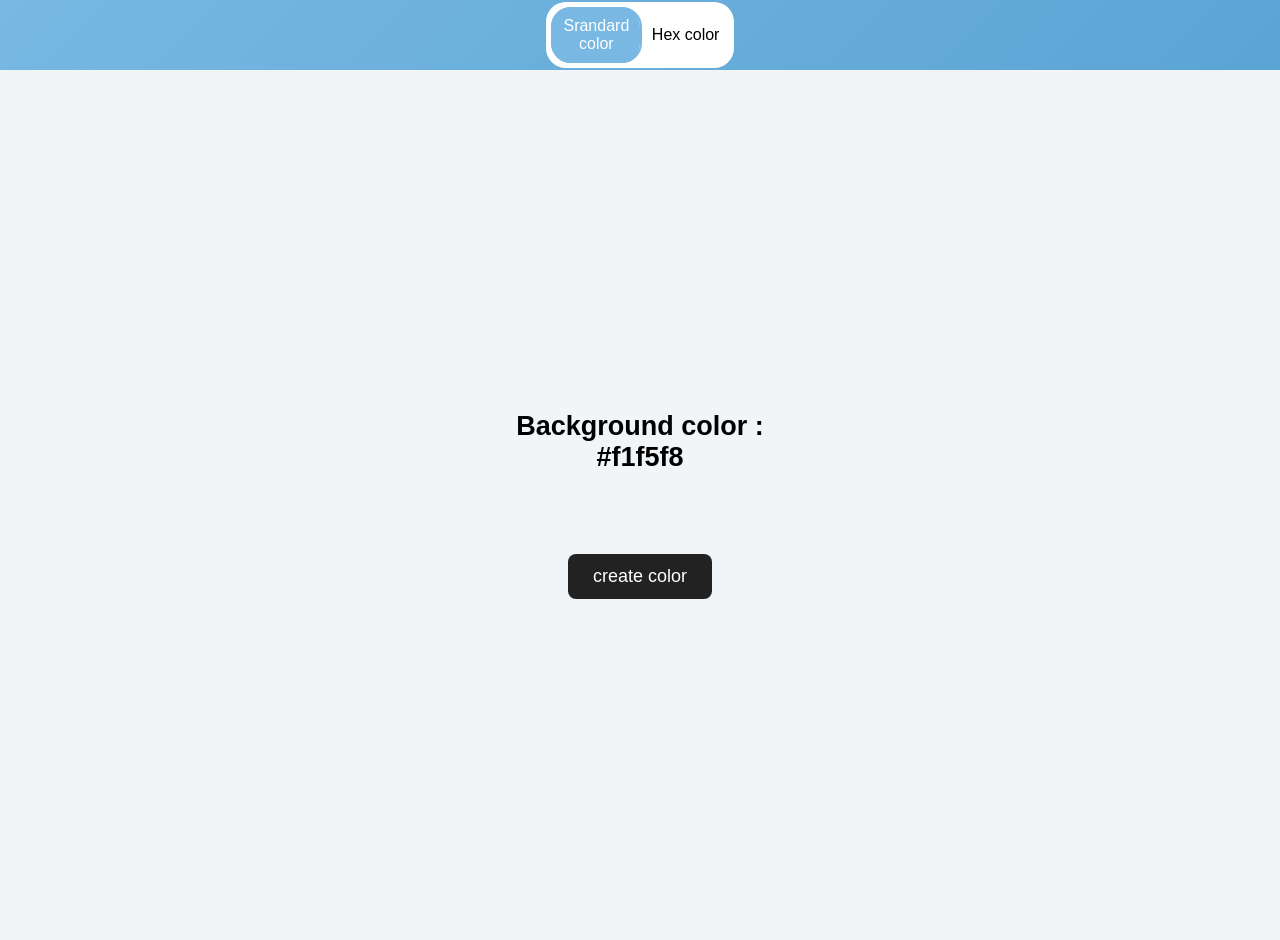
<file: color-changer/index.html>
<!DOCTYPE html>
<html lang="en">
<head>
  <meta charset="UTF-8">
  <meta name="viewport" content="width=device-width, initial-scale=1.0">
  <title>Color-changer</title>
  <link rel="stylesheet" href="style.css">
</head>
<body>
  <nav class="nav">
    <div class="nav_container">
      <div class="nav_tabs">
        <button id="btn_standard" class="nav_btn active">
          Srandard color
        </button>
        <button id="btn_hex" class="nav_btn">
          Hex color
        </button>
        <span class="nav_indicator"></span>
      </div>
    </div>
  </nav>
  <main>
    <div class="container">
      <h2>Background color : <span class="color">#f1f5f8</span></h2>
      <p class="copied">Copied</p>
      <button id="btn_change">create color</button>
    </div>
  </main>
  

  <script src="app.js"></script>
</body>
</html>
</file>
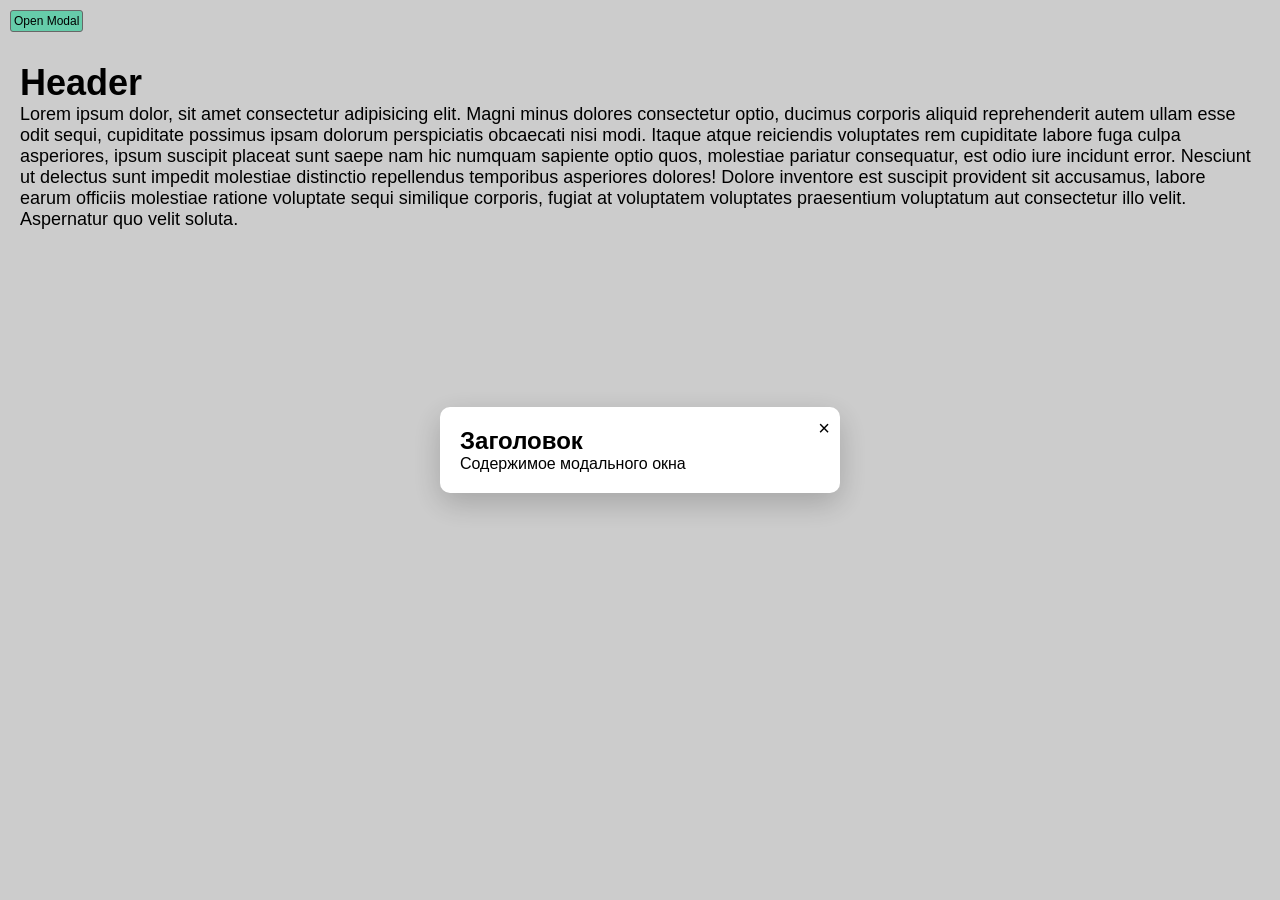
<file: notification-system/index.html>
<!DOCTYPE html>
<html lang="en">
<head>
  <meta charset="UTF-8">
  <meta name="viewport" content="width=device-width, initial-scale=1.0">
  <title>Notification System</title>
  <link rel="stylesheet" href="style.css">
</head>
<body>

  <button id="openBtn">Open Modal</button>

    <div class="content">
      <h1>Header</h1>
      <p>Lorem ipsum dolor, sit amet consectetur adipisicing elit. Magni minus dolores consectetur optio, ducimus corporis aliquid reprehenderit autem ullam esse odit sequi, cupiditate possimus ipsam dolorum perspiciatis obcaecati nisi modi. Itaque atque reiciendis voluptates rem cupiditate labore fuga culpa asperiores, ipsum suscipit placeat sunt saepe nam hic numquam sapiente optio quos, molestiae pariatur consequatur, est odio iure incidunt error. Nesciunt ut delectus sunt impedit molestiae distinctio repellendus temporibus asperiores dolores! Dolore inventore est suscipit provident sit accusamus, labore earum officiis molestiae ratione voluptate sequi similique corporis, fugiat at voluptatem voluptates praesentium voluptatum aut consectetur illo velit. Aspernatur quo velit soluta.</p>
    </div>
  
  <div class="overlay active" id="overlay">
    <div class="modal">
      <button class="modal__close" id="closeBtn">&times;</button>
      <h2>Заголовок</h2>
      <p>Содержимое модального окна</p>
    </div>
  </div>

  <script src="app.js"></script>
</body>
</html>
</file>
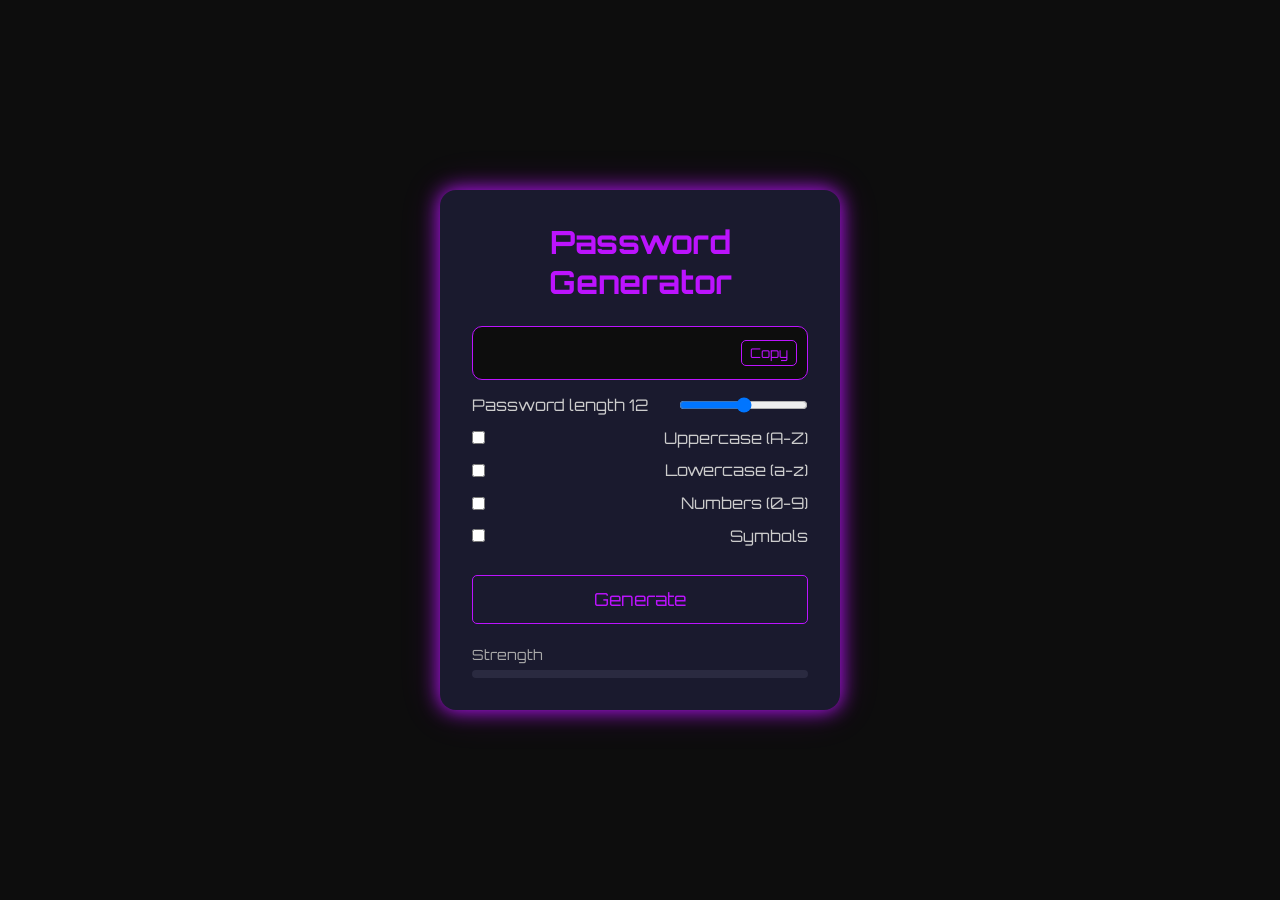
<file: password-generator/index.html>
<!DOCTYPE html>
<html lang="en">
<head>
  <meta charset="UTF-8">
  <meta name="viewport" content="width=device-width, initial-scale=1.0">
  <title>Password Generator</title>
  <link rel="preconnect" href="https://fonts.googleapis.com">
  <link rel="preconnect" href="https://fonts.gstatic.com" crossorigin>
  <link href="https://fonts.googleapis.com/css2?family=Orbitron:wght@400..900&display=swap" rel="stylesheet">
  <link rel="stylesheet" href="style.css">
</head>
<body>
  <div class="container">

      <h1>Password Generator</h1>

    <div class="password-field">
      <input type="text" id="password" readonly>
      <button id="copy_pass" class="copy-btn" type="button">Copy</button>
    </div>

    <div class="setting">

      <div class="setting-row">
        <div class="length-info">
          <label for="slider">Password length</label>
          <span id="length-value">12</span>
        </div>
          <input id="slider" type="range" min="8" max="18" step="1">
      </div>

      <div class="setting-row">
        <input id="upper" type="checkbox">
        <label for="upper">Uppercase (A-Z)</label>
      </div>

      <div class="setting-row">
        <input id="lower" type="checkbox">
        <label for="lower">Lowercase (a-z)</label>
      </div>

      <div class="setting-row">
        <input id="numbers" type="checkbox">
        <label for="numbers">Numbers (0-9)</label>
      </div>

      <div class="setting-row">
        <input id="symbols" type="checkbox">
        <label for="symbols">Symbols</label>
      </div>
      
    </div>
    <div class="control_buttons">
      <button id="generate" type="button">Generate</button>
    </div>
    <div class="strength">
      <span class="strength-text">Strength</span>
      <div class="strength-bar">
        <div id="strength-fill"></div>
      </div>
    </div>
  </div>



  <script src="app.js"></script>
</body>
</html>
</file>
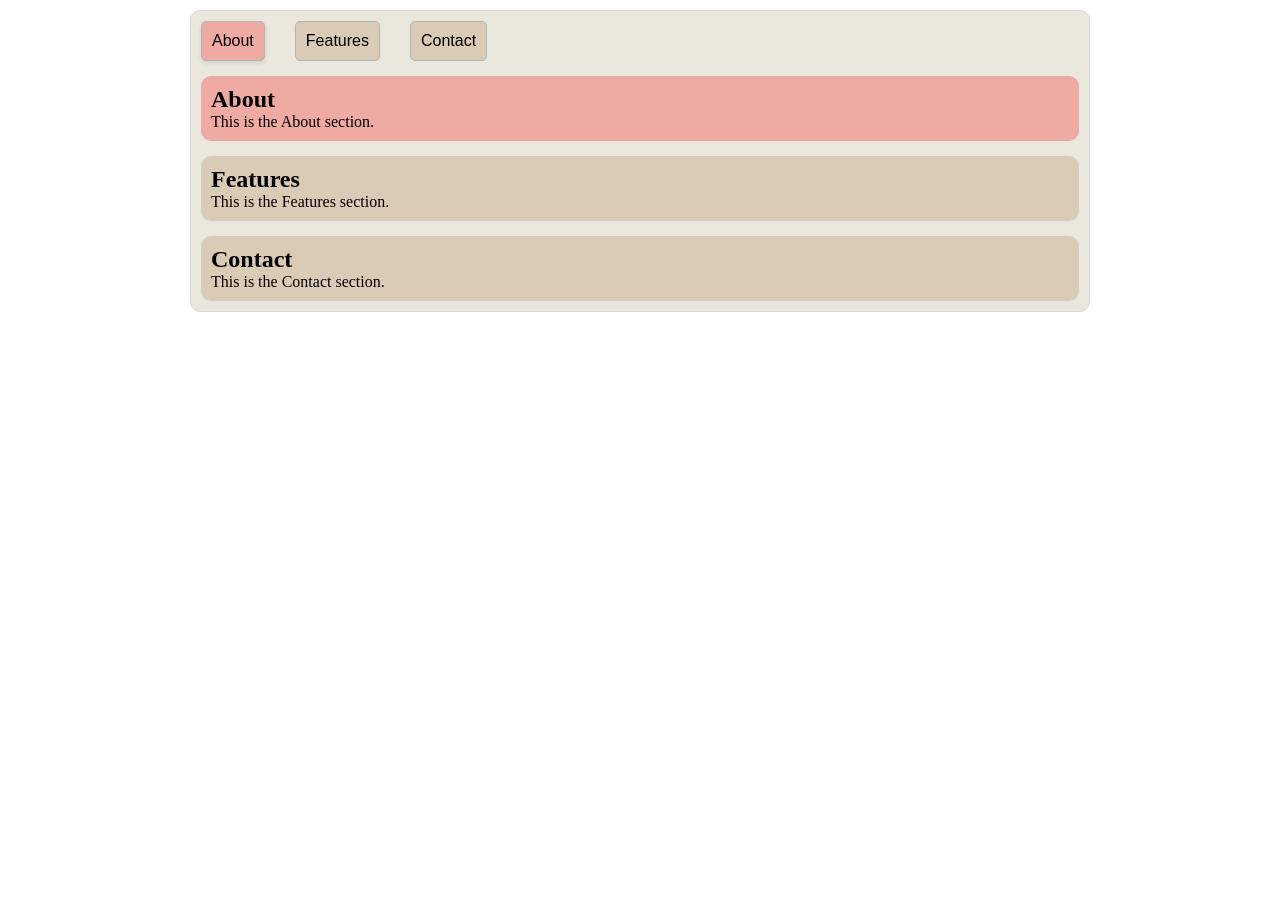
<file: tabs/index.html>
<!DOCTYPE html>
<html lang="en">
<head>
  <meta charset="UTF-8">
  <meta name="viewport" content="width=device-width, initial-scale=1.0">
  <title>Tabs</title>
  <link rel="stylesheet" href="style.css">
</head>
<body>
  <div class="tabs-container">

    <div class="tabs">

      <button data-tab="about" class="tab active">
        About
      </button>

      <button data-tab="features" class="tab">
        Features
      </button>

      <button data-tab="contact" class="tab">
        Contact
      </button>

    </div>

    <div class="content">

      <div data-tab-content="about" class="tab-panel active">
        <h2>About</h2>
        <p>This is the About section.</p>
      </div>

      <div data-tab-content="features" class="tab-panel">
        <h2>Features</h2>
        <p>This is the Features section.</p>
      </div>

      <div data-tab-content="contact" class="tab-panel">
        <h2>Contact</h2>
        <p>This is the Contact section.</p>
      </div>

    </div>

  </div>


  <script src="app.js"></script>
</body>
</html>
</file>
<file: color-changer/style.css>
* {
  margin: 0;
  padding: 0;
}

body {
  font-family: 'Segoe UI', Tahoma, Geneva, Verdana, sans-serif;
  font-size: 18px;
  background-color: #f1f5f8;
  transition: background-color 0.5s ease;
}

.nav {
  display: flex;
  justify-content: center;
  align-items: center;
  height: 70px;
  background: linear-gradient(135deg, #78b8e3, #5aa4d4);
}

.nav_tabs {
  position: relative;
  display: flex;
  background: #fff;
  border-radius: 20px;
  padding: 5px;
  min-width: 100px;
  gap: 1px;
}

.nav_btn {
  flex: 1;
  padding: 8px 0;
  border: none;
  background-color: transparent;
  font-size: 16px;
  cursor: pointer;
  border-radius: 20px;
  z-index: 2;
  transition: color 0.3s ease;
}

.nav_btn.active {
  color: #fff;
}

.active {
  border: 2px solid #78b8e3;
}

.nav_btn:hover {
  background-color: #d5cfcf;
  transition: background-color 0.3s ease;
}

.nav_indicator {
  position: absolute;
  top: 5px;
  left: 5px;
  width: calc(50% - 5px);
  height: calc(100% - 10px);
  background: #78b8e3;
  border-radius: 20px;
  transition: transform 0.3s ease;
  z-index: 1;
}

.container {
  display: flex;
  flex-direction: column;
  justify-content: center;
  align-items: center;
  min-height: calc(100vh - 70px);
  gap: 20px;
  max-width: 500px;
  width: 90%;
  margin: 0 auto;
  padding: 20px;
  text-align: center;
}

#btn_change {
  padding: 12px 25px;
  font-size: 18px;
  border-radius: 8px;
  border: none;
  background: #222;
  color: #fff;
  cursor: pointer;
  transition: all 0.2s ease;
}

#btn_change:hover {
  transform: translateY(-2px);
  box-shadow: 0 6px 15px rgba(0,0,0,0.2);
}

#btn_change:active {
  transform: scale(0.95);
}

h2 {
  margin-bottom: 20px;
}

.color {
  display: block;
  font-weight: bold;
  transition: opacity 0.3s ease, transform 0.3s ease;
  cursor: pointer;
}

.color.fade {
  opacity: 0;
  transform: translateY(-5px);
}

.copied {
  opacity: 0;
  font-size: 18px;
  font-weight: bold;
  color: #9c9090;
  transition: opacity 0.3s ease;
}

.copied.show {
  opacity: 1;
}


@media (max-width: 480px) {

  body {
    font-size: 16px;
  }

  .nav {
    height: 60px;
  }

  .nav_btn {
    font-size: 14px;
    padding: 6px 0;
  }

  #btn_change {
    font-size: 16px;
    padding: 10px 20px;
  }

  .copied {
    font-size: 16px;
  }
}
</file>
<file: notification-system/style.css>
* {
  margin: 0;
  padding: 0;
  box-sizing: border-box;
  font-family: Arial, Helvetica, sans-serif;
  color: inherit;
}

.no-scroll {
  height: 100%;
  overflow-y: hidden;
  padding-right: 15px;
}

#openBtn {
  border: 1px solid gray;
  background-color: aquamarine;
  cursor: pointer;
  margin: 10px;
  border-radius: 3px;
  font-size: 12px;
  padding: 3px;
}

.overlay {
  position: fixed;
  top: 0;
  left: 0;
  width: 100%;
  height: 100%;
  background: rgba(0, 0, 0, 0.2);
  display: flex;
  align-items: center;
  justify-content: center;
  z-index: 1000;
  opacity: 0;
  pointer-events: none;
  transition: opacity 0.4s ease;
}

.overlay.active {
  opacity: 1;
  pointer-events: auto;
}

.modal {
  background: white;
  padding: 20px;
  border-radius: 10px;
  max-width: 400px;
  width: 90%;
  box-shadow: 0 10px 30px rgba(0, 0, 0, 0.2);
  position: relative;
  opacity: 0;
  transform: scale(0.95);
  transition: opacity 0.3s ease, transform 0.3s ease;
}

.overlay.active .modal {
  opacity: 1;
  transform: scale(1);
}

#closeBtn {
  position: absolute;
  top: 10px;
  right: 10px;
  border: none;
  background: transparent;
  font-size: 20px;
  cursor: pointer;
}

.content {
  margin: 20px 20px;
  font-size: 18px;
}
</file>
<file: password-generator/style.css>
* {
  margin: 0;
  padding: 0;
  box-sizing: border-box;
  font-family: inherit;
  color: inherit;
}

body {
  font-family: 'Orbitron', Arial, sans-serif;
  display: flex;
  justify-content: center;
  align-items: center;
  min-height: 100vh;
  background-color: #0d0d0d;
  color: #ccc;
}

.container {
  background-color: #1a1a2e;
  padding: 2rem;
  border-radius: 16px;
  width: 400px;
  box-shadow: 0 0 20px #bc13fe, 0 0 40px #bc13fe33;
}

h1 {
  color: #bc13fe;
  font-size: 32px;
  text-align: center;
  margin-bottom: 1.5rem;
}

.password-field {
  display: flex;
  align-items: center;
  gap: 10px;
  background-color: #0d0d0d;
  padding: 10px;
  border-radius: 10px;
  border: 1px solid #bc13fe;
  margin-bottom: 15px;
}

#password {
  width: 100%;
  height: 32px;
  text-align: center;
  background-color: transparent;
  color: #bc13fe;
  border: none;
  font-size: 18px;
  outline: none;
}

#copy_pass {
  border: 1px solid #bc13fe;
  border-radius: 5px;
  background-color: transparent;
  color: #bc13fe;
  cursor: pointer;
  padding: 4px 8px;
  transition: all 0.3s ease;
}

#copy_pass:hover {
  background-color: #bc13fe33;
  transform: scale(1.05);
}

.setting-row {
  display: flex;
  align-items: center;
  justify-content: space-between;
  margin-bottom: 0.8rem;
}

#generate {
  font-size: 18px;
  width: 100%;
  padding: 0.8rem;
  margin-top: 1rem;
  cursor: pointer;
  border: 1px solid #bc13fe;
  border-radius: 5px;
  background-color: transparent;
  color: #bc13fe;
  transition: all 0.3s ease;
}

#generate:hover {
  background-color: #bc13fe33;
  transform: scale(1.03);
}

.strength {
  margin-top: 20px;
}

.strength-text {
  font-size: 14px;
  color: #aaa;
}

.strength-bar {
  width: 100%;
  height: 8px;
  background: #2a2a40;
  border-radius: 4px;
  margin-top: 6px;
  overflow: hidden;
}

#strength-fill {
  height: 100%;
  width: 0%;
  background: red;
  transition: width 0.3s ease, background 0.3s ease;
}

.copy-btn {
  transition: all 0.3s ease;
}

.copy-btn.copied {
  background-color: #bc13fe;
  color: #0d0d0d;
}


@media (max-width: 768px) {
  .container {
    width: 50%;
    padding: 1.5rem;
  }

  h1 {
    font-size: 26px;
  }
}

@media (max-width: 480px) {
  .container {
    padding: 1.2rem;
    border-radius: 12px;
  }

  h1 {
    font-size: 22px;
  }

  #password {
    font-size: 16px;
  }

  #generate {
    font-size: 16px;
    padding: 0.7rem;
  }

  .setting-row {
    font-size: 14px;
  }
}
</file>
<file: tabs/style.css>
* {
  padding: 0;
  margin: 0;
  box-sizing: border-box;
}

.tabs-container {
  width: 100%;
  max-width: 900px;
  margin: 10px auto;
  padding: 10px;
  background-color: #EAE7DC;
  border: 1px solid rgb(218, 217, 217);
  border-radius: 10px;
}

.tabs {
  display: flex;
  gap: 30px;
}

.tab {
  font-family: 'Lucida Sans', Verdana, sans-serif;
  font-size: 16px;
  padding: 10px;
  cursor: pointer;
  border-radius: 5px;
  background-color: #dacbb6;
  transition: all 0.3s ease;
  border: 1px solid rgb(180, 179, 179);
}

.tab:hover {
  background-color: #e1c9a9;
  box-shadow: 2px 2px 10px -2px rgba(0, 0, 0, 0.4);
  transform: translateY(-3px);
}

.tab.active {
  background-color: #eeaaa3;
  box-shadow: 0 2px 4px rgba(0, 0, 0, 0.1);
}

.tab-panel {
  background-color: #dacbb6;
  margin-top: 15px;
  padding: 10px;
  min-height: 50px;
  border-radius: 10px;
}

.tab-panel.active {
  background-color: #eeaaa3;
}

@media (max-width: 360px) {
  .tabs {
    flex-direction: column;
    gap: 16px;
  }

  h2 {
    font-size: 20px;
  }
}
</file>
